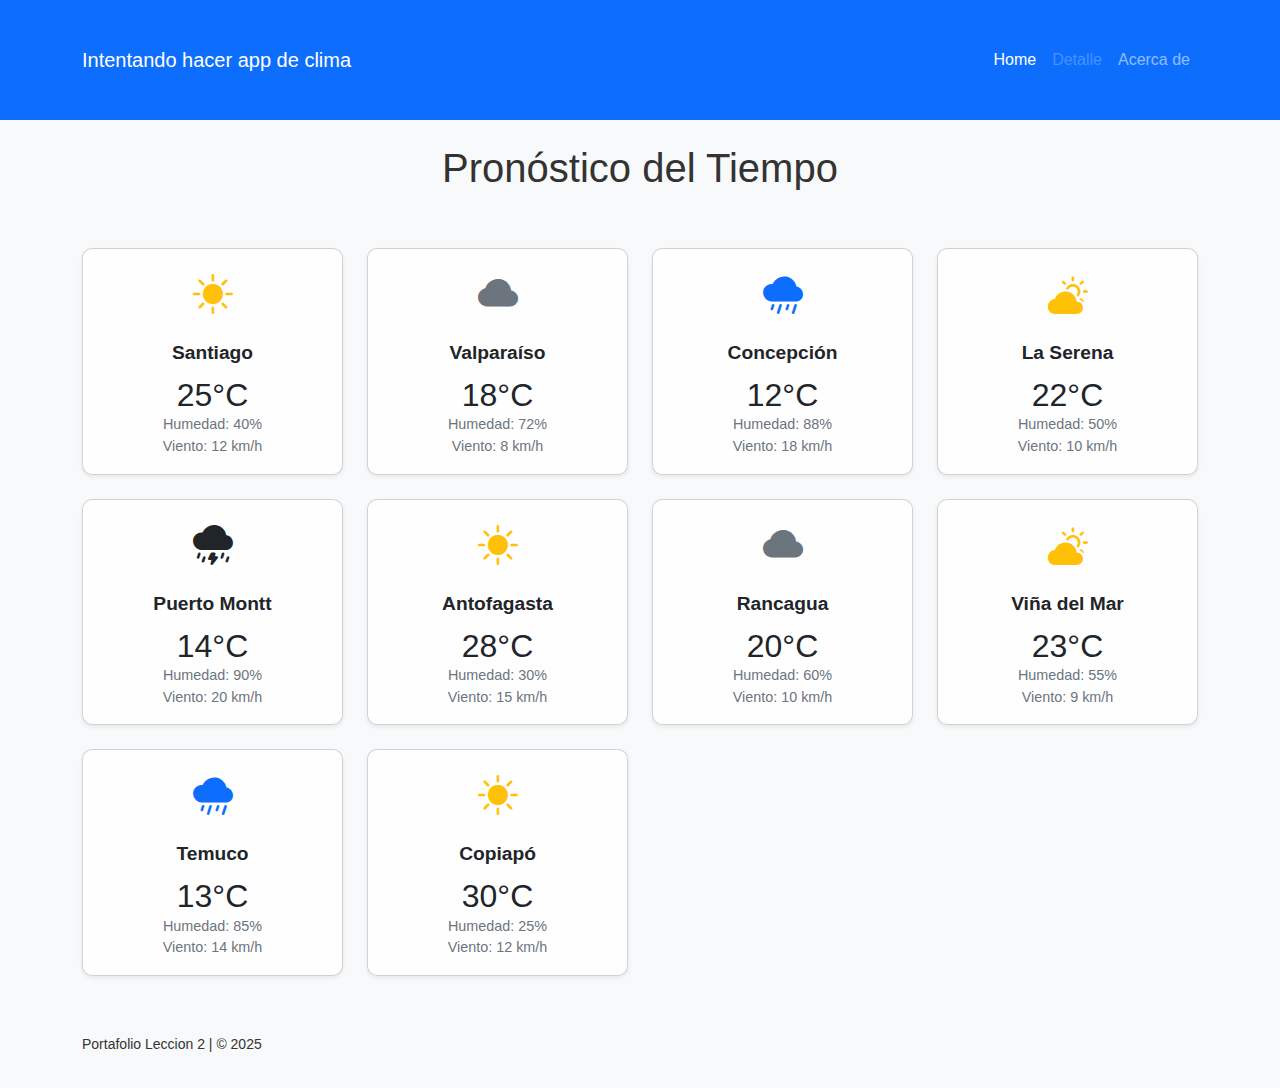
<file: index.html>
<!DOCTYPE html>
<html lang="es">
<head>
<meta charset="UTF-8">
<meta name="viewport" content="width=device-width, initial-scale=1.0">
<title>Clima - Home</title>

<!-- Bootstrap CSS y Bootstrap Icons -->
<link href="https://cdn.jsdelivr.net/npm/bootstrap@5.3.3/dist/css/bootstrap.min.css" rel="stylesheet">
<link rel="stylesheet" href="https://cdn.jsdelivr.net/npm/bootstrap-icons@1.11.1/font/bootstrap-icons.css">

<!-- Styles propios -->
<link rel="stylesheet" href="assets/css/main.css">

</head>
<body class="bg-light">

<!-- Navbar -->
<nav class="navbar navbar-expand-lg navbar-dark bg-primary">
  <div class="container">
    <a class="navbar-brand" href="#">Intentando hacer app de clima</a>
    <button class="navbar-toggler" type="button" data-bs-toggle="collapse" data-bs-target="#navbarNav">
      <span class="navbar-toggler-icon"></span>
    </button>
    <div class="collapse navbar-collapse" id="navbarNav">
      <ul class="navbar-nav ms-auto">
        <li class="nav-item"><a class="nav-link active" href="index.html">Home</a></li>
        <li class="nav-item"><a class="nav-link disabled" href="#">Detalle</a></li>
        <li class="nav-item"><a class="nav-link" href="#">Acerca de</a></li>
      </ul>
    </div>
  </div>
</nav>

<!-- Contenido -->
<div class="container py-4">
  <h1 class="text-center mb-4">Pronóstico del Tiempo</h1>

  <div class="weather">
    <div class="row g-4 weather__row">

      <!-- Santiago -->
      <div class="col-12 col-sm-6 col-md-4 col-lg-3">
        <div class="weather__item card shadow-sm text-center p-3" onclick="location.href='detalle.html?ciudad=Santiago'">
          <i class="weather__icon bi bi-brightness-high-fill fs-1 text-warning"></i>
          <h5 class="weather__city mt-2 mb-1">Santiago</h5>
          <p class="weather__temp h2 mb-0">25°C</p>
          <div class="weather__info">Humedad: 40%<br>Viento: 12 km/h</div>
        </div>
      </div>

      <!-- Valparaíso -->
      <div class="col-12 col-sm-6 col-md-4 col-lg-3">
        <div class="weather__item card shadow-sm text-center p-3" onclick="location.href='detalle.html?ciudad=Valparaiso'">
          <i class="weather__icon bi bi-cloud-fill fs-1 text-secondary"></i>
          <h5 class="weather__city mt-2 mb-1">Valparaíso</h5>
          <p class="weather__temp h2 mb-0">18°C</p>
          <div class="weather__info">Humedad: 72%<br>Viento: 8 km/h</div>
        </div>
      </div>

      <!-- Concepción -->
      <div class="col-12 col-sm-6 col-md-4 col-lg-3">
        <div class="weather__item card shadow-sm text-center p-3" onclick="location.href='detalle.html?ciudad=Concepcion'">
          <i class="weather__icon bi bi-cloud-rain-fill fs-1 text-primary"></i>
          <h5 class="weather__city mt-2 mb-1">Concepción</h5>
          <p class="weather__temp h2 mb-0">12°C</p>
          <div class="weather__info">Humedad: 88%<br>Viento: 18 km/h</div>
        </div>
      </div>

      <!-- La Serena -->
      <div class="col-12 col-sm-6 col-md-4 col-lg-3">
        <div class="weather__item card shadow-sm text-center p-3" onclick="location.href='detalle.html?ciudad=LaSerena'">
          <i class="weather__icon bi bi-cloud-sun-fill fs-1 text-warning"></i>
          <h5 class="weather__city mt-2 mb-1">La Serena</h5>
          <p class="weather__temp h2 mb-0">22°C</p>
          <div class="weather__info">Humedad: 50%<br>Viento: 10 km/h</div>
        </div>
      </div>

      <!-- Puerto Montt -->
      <div class="col-12 col-sm-6 col-md-4 col-lg-3">
        <div class="weather__item card shadow-sm text-center p-3" onclick="location.href='detalle.html?ciudad=PuertoMontt'">
          <i class="weather__icon bi bi-cloud-lightning-rain-fill fs-1 text-dark"></i>
          <h5 class="weather__city mt-2 mb-1">Puerto Montt</h5>
          <p class="weather__temp h2 mb-0">14°C</p>
          <div class="weather__info">Humedad: 90%<br>Viento: 20 km/h</div>
        </div>
      </div>

      <!-- Antofagasta -->
      <div class="col-12 col-sm-6 col-md-4 col-lg-3">
        <div class="weather__item card shadow-sm text-center p-3" onclick="location.href='detalle.html?ciudad=Antofagasta'">
          <i class="weather__icon bi bi-brightness-high-fill fs-1 text-warning"></i>
          <h5 class="weather__city mt-2 mb-1">Antofagasta</h5>
          <p class="weather__temp h2 mb-0">28°C</p>
          <div class="weather__info">Humedad: 30%<br>Viento: 15 km/h</div>
        </div>
      </div>

      <!-- Rancagua -->
      <div class="col-12 col-sm-6 col-md-4 col-lg-3">
        <div class="weather__item card shadow-sm text-center p-3" onclick="location.href='detalle.html?ciudad=Rancagua'">
          <i class="weather__icon bi bi-cloud-fill fs-1 text-secondary"></i>
          <h5 class="weather__city mt-2 mb-1">Rancagua</h5>
          <p class="weather__temp h2 mb-0">20°C</p>
          <div class="weather__info">Humedad: 60%<br>Viento: 10 km/h</div>
        </div>
      </div>

      <!-- Viña del Mar -->
      <div class="col-12 col-sm-6 col-md-4 col-lg-3">
        <div class="weather__item card shadow-sm text-center p-3" onclick="location.href='detalle.html?ciudad=VinaDelMar'">
          <i class="weather__icon bi bi-cloud-sun-fill fs-1 text-warning"></i>
          <h5 class="weather__city mt-2 mb-1">Viña del Mar</h5>
          <p class="weather__temp h2 mb-0">23°C</p>
          <div class="weather__info">Humedad: 55%<br>Viento: 9 km/h</div>
        </div>
      </div>

      <!-- Temuco -->
      <div class="col-12 col-sm-6 col-md-4 col-lg-3">
        <div class="weather__item card shadow-sm text-center p-3" onclick="location.href='detalle.html?ciudad=Temuco'">
          <i class="weather__icon bi bi-cloud-rain-fill fs-1 text-primary"></i>
          <h5 class="weather__city mt-2 mb-1">Temuco</h5>
          <p class="weather__temp h2 mb-0">13°C</p>
          <div class="weather__info">Humedad: 85%<br>Viento: 14 km/h</div>
        </div>
      </div>

      <!-- Copiapó -->
      <div class="col-12 col-sm-6 col-md-4 col-lg-3">
        <div class="weather__item card shadow-sm text-center p-3" onclick="location.href='detalle.html?ciudad=Copiapo'">
          <i class="weather__icon bi bi-brightness-high-fill fs-1 text-warning"></i>
          <h5 class="weather__city mt-2 mb-1">Copiapó</h5>
          <p class="weather__temp h2 mb-0">30°C</p>
          <div class="weather__info">Humedad: 25%<br>Viento: 12 km/h</div>
        </div>
      </div>

    </div> <!-- /.weather__row -->
  </div> <!-- /.weather -->
</div>

<!-- Footer -->
<footer>
  <div class="container">
    <small>Portafolio Leccion 2 | &copy; 2025</small>
  </div>
</footer>

<!-- Bootstrap JS Bundle -->
<script src="https://cdn.jsdelivr.net/npm/bootstrap@5.3.3/dist/js/bootstrap.bundle.min.js"></script>
</body>
</html>
</file>
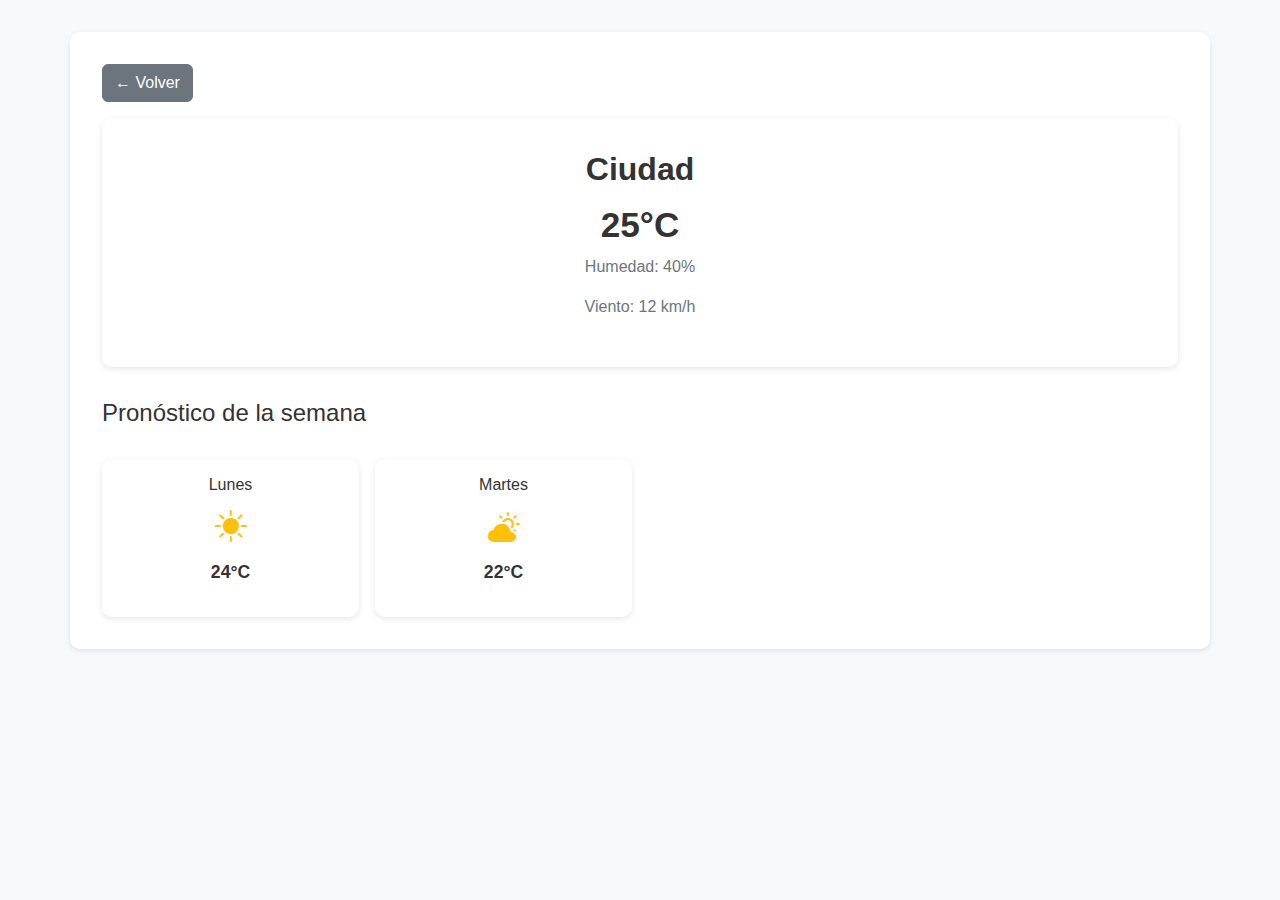
<file: detalle.html>
<!DOCTYPE html>
<html lang="es">
<head>
<meta charset="UTF-8">
<meta name="viewport" content="width=device-width, initial-scale=1.0">
<title>Detalle Ciudad</title>
<link href="https://cdn.jsdelivr.net/npm/bootstrap@5.3.3/dist/css/bootstrap.min.css" rel="stylesheet">
<link rel="stylesheet" href="https://cdn.jsdelivr.net/npm/bootstrap-icons@1.11.1/font/bootstrap-icons.css">
<link rel="stylesheet" href="assets/css/main.css">
</head>
<body class="bg-light">

<div class="container weather-detail__container">
  <button class="btn btn-secondary weather-detail__back" onclick="history.back()">← Volver</button>

 <div class="weather-detail__info-box">
  <h1 id="ciudad" class="weather-detail__city mb-3">Ciudad</h1>

  <div class="weather-detail__main text-center">
    <h3 id="temperatura" class="weather-detail__temp">25°C</h3>
    <p id="humedad" class="weather-detail__info">Humedad: 40%</p>
    <p id="viento" class="weather-detail__info">Viento: 12 km/h</p>
  </div>
</div>


  <h4>Pronóstico de la semana</h4>
  <div class="row g-3 weather-detail__week">
    <div class="col-6 col-md-3">
      <div class="weather-detail__day">
        <h6>Lunes</h6>
        <i class="bi bi-brightness-high-fill fs-2 text-warning"></i>
        <p>24°C</p>
      </div>
    </div>
    <div class="col-6 col-md-3">
      <div class="weather-detail__day">
        <h6>Martes</h6>
        <i class="bi bi-cloud-sun-fill fs-2 text-warning"></i>
        <p>22°C</p>
      </div>
    </div>
  </div>
</div>

<script>
const params = new URLSearchParams(window.location.search);
const ciudad = params.get('ciudad') || "Ciudad";

const ciudades = {
  "Santiago": {temp:"25°C", hum:"40%", viento:"12 km/h"},
  "Valparaiso": {temp:"18°C", hum:"72%", viento:"8 km/h"},
  "Concepcion": {temp:"12°C", hum:"88%", viento:"18 km/h"},
  "LaSerena": {temp:"22°C", hum:"50%", viento:"10 km/h"},
  "PuertoMontt": {temp:"14°C", hum:"90%", viento:"20 km/h"},
  "Antofagasta": {temp:"28°C", hum:"30%", viento:"15 km/h"},
  "Rancagua": {temp:"20°C", hum:"60%", viento:"10 km/h"},
  "VinaDelMar": {temp:"23°C", hum:"55%", viento:"9 km/h"},
  "Temuco": {temp:"13°C", hum:"85%", viento:"14 km/h"},
  "Copiapo": {temp:"30°C", hum:"25%", viento:"12 km/h"}
};

// Mapa para mostrar nombres con tilde y espacios correctos
const nombresDisplay = {
  "Santiago": "Santiago",
  "Valparaiso": "Valparaíso",
  "Concepcion": "Concepción",
  "LaSerena": "La Serena",
  "PuertoMontt": "Puerto Montt",
  "Antofagasta": "Antofagasta",
  "Rancagua": "Rancagua",
  "VinaDelMar": "Viña del Mar",
  "Temuco": "Temuco",
  "Copiapo": "Copiapó"
};

// Actualizar la información en la página
if(ciudades[ciudad]){
  document.getElementById('ciudad').textContent = nombresDisplay[ciudad] || ciudad;
  document.getElementById('temperatura').textContent = ciudades[ciudad].temp;
  document.getElementById('humedad').textContent = "Humedad: " + ciudades[ciudad].hum;
  document.getElementById('viento').textContent = "Viento: " + ciudades[ciudad].viento;
}
</script>


</body>
</html>
</file>
<file: assets/css/main.css>
body {
  font-family: "Arial", sans-serif;
  background-color: #f8f9fa;
  color: #333;
  margin: 0;
  padding: 0;
}

.container {
  padding-top: 2rem;
  padding-bottom: 2rem;
}

.grid {
  display: grid;
  gap: 2rem;
}

body {
  background: url("https://images.unsplash.com/photo-1506744038136-46273834b3fb?auto=format&fit=crop&w=1950&q=80") no-repeat center center fixed;
  background-size: cover;
}

.weather .weather__item, .weather .weather-detail__info-box, .weather .weather-detail__day {
  background-color: rgba(255, 255, 255, 0.85);
  border-radius: 10px;
  box-shadow: 0 2px 6px rgba(0, 0, 0, 0.1);
  padding: 1rem;
}
.weather__row {
  margin-top: 2rem;
}
.weather__item {
  background: #ffffff;
  border-radius: 10px;
  padding: 1rem;
  box-shadow: 0 2px 6px rgba(0, 0, 0, 0.1);
  cursor: pointer;
  transition: transform 0.2s ease;
  text-align: center;
}
.weather__item:hover {
  transform: scale(1.03);
}
.weather__item .weather__icon {
  margin-bottom: 0.5rem;
}
.weather__item .weather__city {
  font-size: 1.2rem;
  font-weight: bold;
}
.weather__item .weather__temp {
  font-size: 2rem;
  margin: 0.5rem 0;
}
.weather__item .weather__info {
  font-size: 0.9rem;
  color: #6c757d;
}

.weather-detail__container {
  margin-top: 2rem;
  background: #ffffff;
  border-radius: 10px;
  padding: 2rem;
  box-shadow: 0 2px 6px rgba(0, 0, 0, 0.1);
}
.weather-detail__back {
  margin-bottom: 1rem;
}
.weather-detail__main {
  text-align: center;
  margin-bottom: 2rem;
}
.weather-detail__main .weather-detail__temp {
  font-size: 2.2rem;
  font-weight: bold;
}
.weather-detail__main .weather-detail__info {
  font-size: 1rem;
  color: #6c757d;
}
.weather-detail__week {
  margin-top: 1rem;
}
.weather-detail__day {
  background: #ffffff;
  padding: 1rem;
  border-radius: 10px;
  text-align: center;
  box-shadow: 0 2px 6px rgba(0, 0, 0, 0.1);
}
.weather-detail__day h6 {
  margin-bottom: 0.5rem;
}
.weather-detail__day p {
  margin-top: 0.5rem;
  font-size: 1.1rem;
  font-weight: bold;
}

.weather-detail__info-box {
  background-color: rgba(255, 255, 255, 0.85);
  padding: 2rem;
  border-radius: 10px;
  box-shadow: 0 2px 6px rgba(0, 0, 0, 0.1);
  text-align: center;
  margin-bottom: 2rem;
}
.weather-detail__city {
  font-size: 2rem;
  font-weight: bold;
  margin-bottom: 1rem;
}
.weather-detail__main {
  margin-bottom: 1rem;
}
.weather-detail__main .weather-detail__temp {
  font-size: 2.2rem;
  font-weight: bold;
  margin-bottom: 0.5rem;
}
.weather-detail__main .weather-detail__info {
  font-size: 1rem;
  color: #6c757d;
}/*# sourceMappingURL=main.css.map */
</file>
